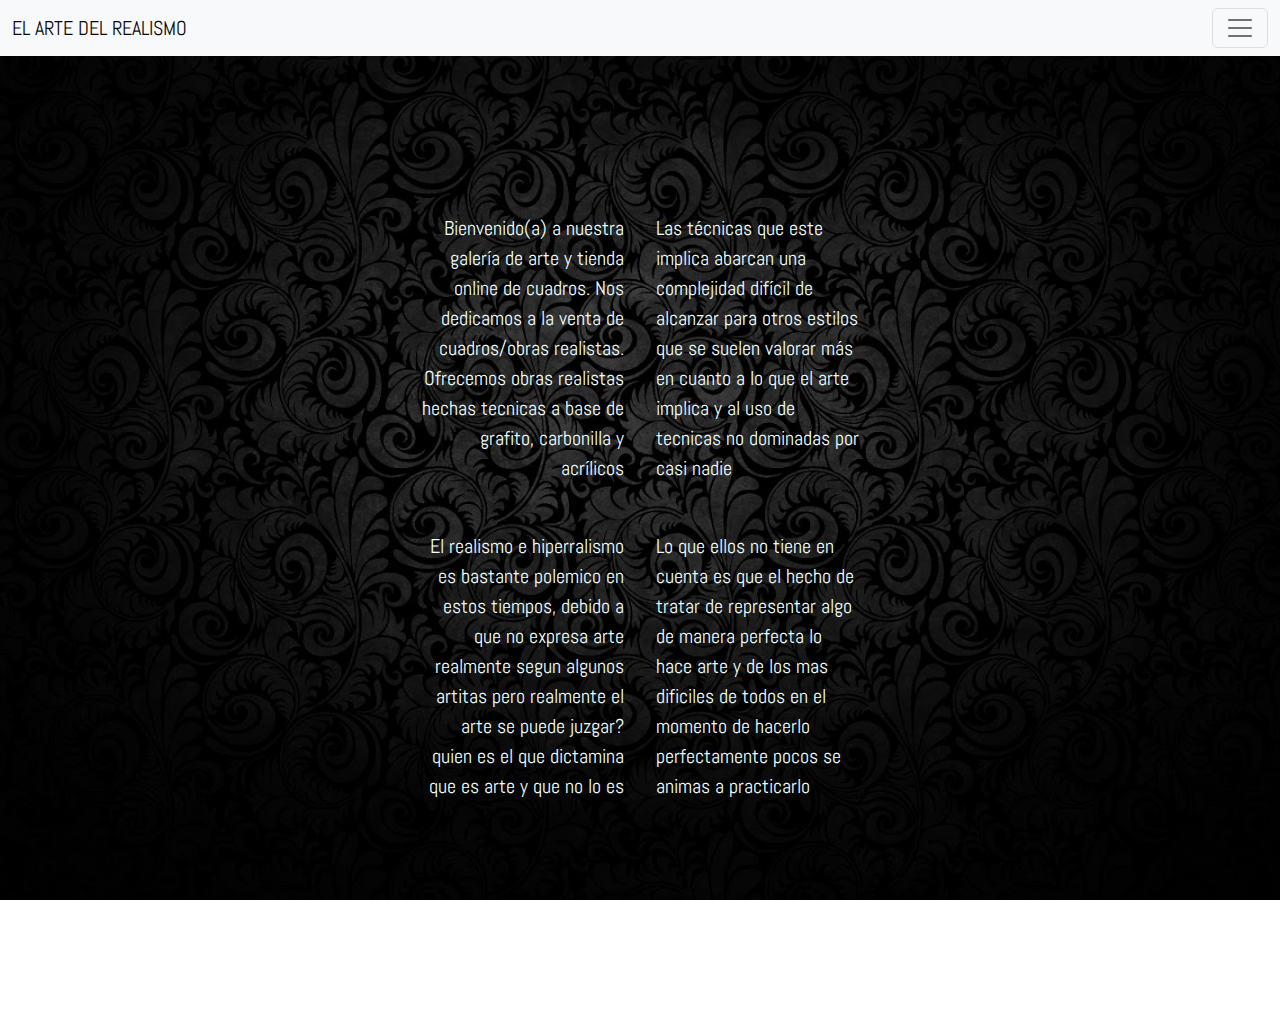
<file: index.html>
<!DOCTYPE html>
<html lang="en">
<head>
    <meta charset="UTF-8">
    <meta http-equiv="X-UA-Compatible" content="IE=edge">
    <meta name="viewport" content="width=device-width, initial-scale=1.0">
    <link rel="stylesheet" href="bootstrap-5.2.2-dist/css/bootstrap.min.css">
    <link rel="preconnect" href="https://fonts.googleapis.com">
    <link rel="preconnect" href="https://fonts.gstatic.com" crossorigin>
    <link href="https://fonts.googleapis.com/css2?family=Abel&display=swap" rel="stylesheet">
    <link rel="preconnect" href="https://fonts.googleapis.com">
    <link rel="stylesheet" href="css/styles.css">
    <title>Inicio</title>
</head>

<body>
  
   <header>
    <nav class="navbar bg-light fixed-top">

      <div class="container-fluid">
  
        <a class="navbar-brand" href="index.html">EL ARTE DEL REALISMO</a>
  
        <button class="navbar-toggler" type="button" data-bs-toggle="offcanvas" data-bs-target="#offcanvasNavbar" aria-controls="offcanvasNavbar">
          <span class="navbar-toggler-icon"></span>
        </button>
        <div class="offcanvas offcanvas-end" tabindex="-1" id="offcanvasNavbar" aria-labelledby="offcanvasNavbarLabel">
          <div class="offcanvas-header">
            <h5 class="offcanvas-title" id="offcanvasNavbarLabel"></h5>
            <button type="button" class="btn-close" data-bs-dismiss="offcanvas" aria-label="Close"></button>
          </div>
          <div class="offcanvas-body">
            
            <ul class="navbar-nav justify-content-end flex-grow-1 pe-3">
              <li class="nav-item">
                <a class="nav-link active" aria-current="page" href="index.html">INICIO</a>
              </li>
              <li class="nav-item">
                <a class="nav-link" href="pages/tienda.html">TIENDA</a>
              </li>
              <li class="nav-item">
                <a class="nav-link" href="pages/cursodedibujo.html">CURSOS</a>
              </li>
              <li class="nav-item">
                <a class="nav-link" href="pages/videostutoriales.html">VIDEOS TUTORIALES</a>
              </li>
              <li class="nav-item">
                <a class="nav-link" href="pages/info.html">INFO</a>
              </li>
            </ul>
            <form class="d-flex mt-3" role="search">
              <input class="form-control me-2" type="search" placeholder="Search" aria-label="Search">
              <button class="btn btn-outline-success" type="submit">Search</button>
            </form>
          </div>
        </div>
      </div>
    </nav>    
  </header>

 
  <div class="grid-container">
    
    <section id="tex1">
    <p class="text1">Bienvenido(a) a nuestra galería de arte y tienda online de cuadros. Nos dedicamos a la venta de cuadros/obras realistas. Ofrecemos obras realistas hechas tecnicas a base de grafito, carbonilla y acrílicos</p>
    </section>

    <section id="text2">
    <p class="text2">Las técnicas que este implica abarcan una complejidad difícil de alcanzar para otros estilos que se suelen valorar más en cuanto a lo que el arte implica y al uso de tecnicas no dominadas por casi nadie</p>
    </section>

    <section id="tex3">
    <p class="text3">El realismo e hiperralismo es bastante polemico en estos tiempos, debido a que no expresa arte realmente segun algunos artitas pero realmente el arte se puede juzgar? quien es el que dictamina que es arte y que no lo es</p>
    </section>

    <section id="text4">
    <p class="text4">Lo que ellos no tiene en cuenta es que el hecho de tratar de representar algo de manera perfecta lo hace arte y de los mas dificiles de todos en el momento de hacerlo perfectamente pocos se animas a practicarlo</p>
    </section>
        
    <script src="https://cdn.jsdelivr.net/npm/bootstrap@5.2.2/dist/js/bootstrap.bundle.min.js" integrity="sha384-OERcA2EqjJCMA+/3y+gxIOqMEjwtxJY7qPCqsdltbNJuaOe923+mo//f6V8Qbsw3" crossorigin="anonymous"></script>
   
</body>
</html>
</file>
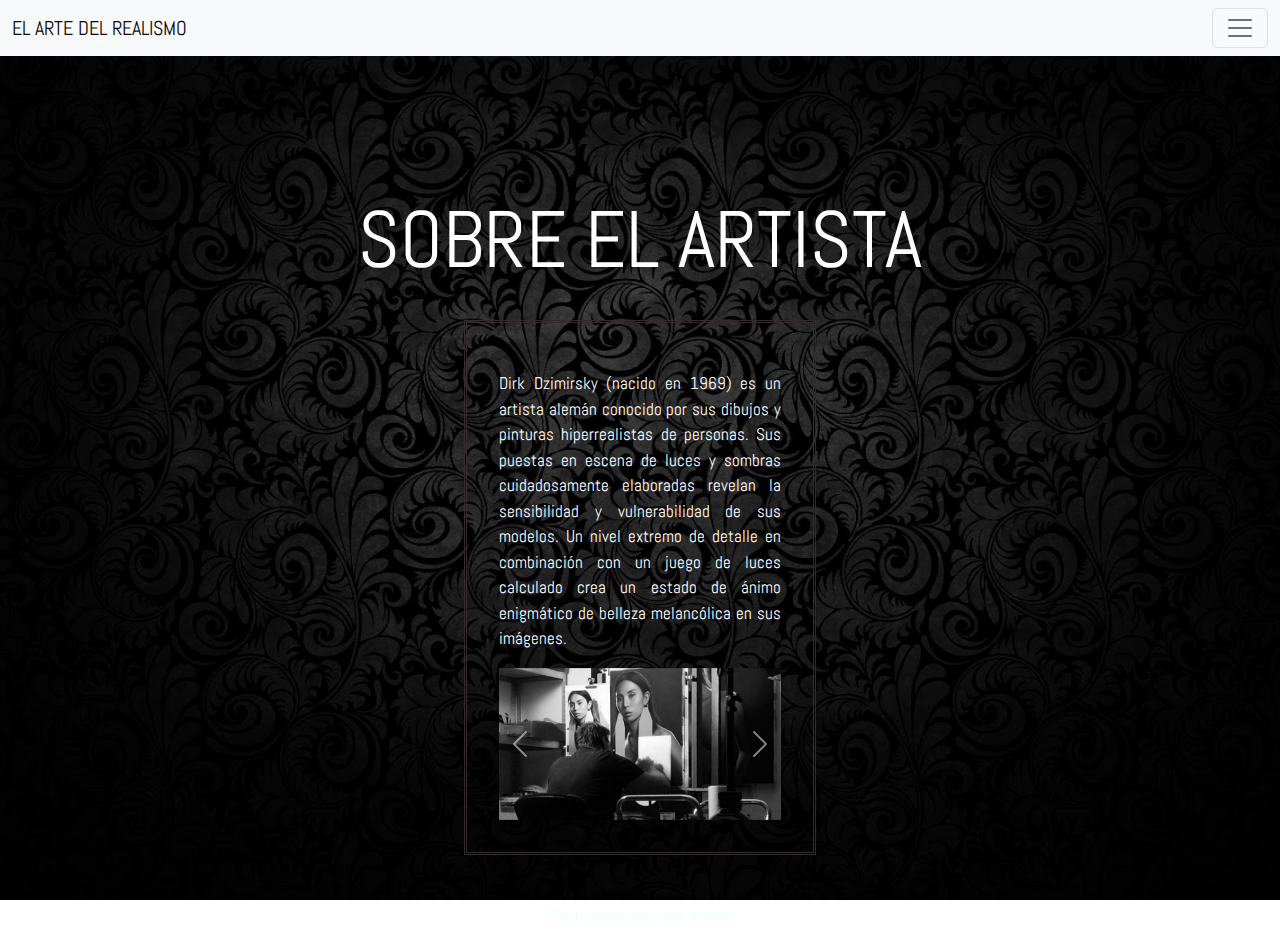
<file: pages/info.html>
<!DOCTYPE html>
<html lang="en">
<head>
    <meta charset="UTF-8">
    <meta http-equiv="X-UA-Compatible" content="IE=edge">
    <meta name="viewport" content="width=device-width, initial-scale=1.0">
    <link rel="stylesheet" href="../bootstrap-5.2.2-dist/css/bootstrap.min.css">
    <link rel="stylesheet" href="https://cdnjs.cloudflare.com/ajax/libs/animate.css/4.1.1/animate.min.css">
    <link rel="preconnect" href="https://fonts.googleapis.com">
    <link rel="preconnect" href="https://fonts.gstatic.com" crossorigin>
    <link href="https://fonts.googleapis.com/css2?family=Abel&display=swap" rel="stylesheet">
    <link rel="preconnect" href="https://fonts.googleapis.com">
    <link rel="stylesheet" href="../css/styles.css">
    <title>Info</title>
</head>


<body class="body_info">
    <header>     
        <nav class="navbar bg-light fixed-top">

            <div class="container-fluid">
        
              <a class="navbar-brand" href="../index.html">EL ARTE DEL REALISMO</a>
        
              <button class="navbar-toggler" type="button" data-bs-toggle="offcanvas" data-bs-target="#offcanvasNavbar" aria-controls="offcanvasNavbar">
                <span class="navbar-toggler-icon"></span>
              </button>
              <div class="offcanvas offcanvas-end" tabindex="-1" id="offcanvasNavbar" aria-labelledby="offcanvasNavbarLabel">
                <div class="offcanvas-header">
                  <h5 class="offcanvas-title" id="offcanvasNavbarLabel"></h5>
                  <button type="button" class="btn-close" data-bs-dismiss="offcanvas" aria-label="Close"></button>
                </div>
                <div class="offcanvas-body">
                  <ul class="navbar-nav justify-content-end flex-grow-1 pe-3">
                    <li class="nav-item">
                      <a class="nav-link active" aria-current="page" href="../index.html">INICIO</a>
                    </li>
                    <li class="nav-item">
                      <a class="nav-link" href="tienda.html">TIENDA</a>
                    </li>
                    <li class="nav-item">
                      <a class="nav-link" href="cursodedibujo.html">CURSOS</a>
                    </li>
                    <li class="nav-item">
                      <a class="nav-link" href="videostutoriales.html">VIDEOS TUTORIALES</a>
                    </li>
                    <li class="nav-item">
                      <a class="nav-link" href="info.html">INFO</a>
                    </li>
                  </ul>
                  <form class="d-flex mt-3" role="search">
                    <input class="form-control me-2" type="search" placeholder="Search" aria-label="Search">
                    <button class="btn btn-outline-success" type="submit">Search</button>
                  </form>
                </div>
              </div>
            </div>
          </nav>
    </header>
    <h1 class="h1_info">SOBRE EL ARTISTA</h1>

    <section>
        <fieldset class="fieldset_info">
        <p class="texto_info animate__animated animate__zoomIn">Dirk Dzimirsky (nacido en 1969) es un artista alemán conocido por sus dibujos y pinturas hiperrealistas de personas. Sus puestas en escena de luces y sombras cuidadosamente elaboradas revelan la sensibilidad y vulnerabilidad de sus modelos. Un nivel extremo de detalle en combinación con un juego de luces calculado crea un estado de ánimo enigmático de belleza melancólica en sus imágenes.</p>
        <div id="carouselExampleControls" class="carousel slide" data-bs-ride="carousel">
            <div class="carousel-inner">
              <div class="carousel-item active">
                <img src="../img/dimi1.jfif" class="d-block w-100" alt="...">
              </div>
              <div class="carousel-item">
                <img src="../img/dimi2.jfif" class="d-block w-100" alt="...">
              </div>
              <div class="carousel-item">
                <img src="../img/chicalabio.jpg" class="d-block w-100" alt="...">
              </div>
            </div>
            <button class="carousel-control-prev" type="button" data-bs-target="#carouselExampleControls" data-bs-slide="prev">
              <span class="carousel-control-prev-icon" aria-hidden="true"></span>
              <span class="visually-hidden">Previous</span>
            </button>
            <button class="carousel-control-next" type="button" data-bs-target="#carouselExampleControls" data-bs-slide="next">
              <span class="carousel-control-next-icon" aria-hidden="true"></span>
              <span class="visually-hidden">Next</span>
            </button>
          </div>
                         
        </fieldset>
        
    </section>
        
    <footer>
    <p>Página hecha por amor al arte.</p>
    </footer>

    <script src="https://cdn.jsdelivr.net/npm/bootstrap@5.2.2/dist/js/bootstrap.bundle.min.js" integrity="sha384-OERcA2EqjJCMA+/3y+gxIOqMEjwtxJY7qPCqsdltbNJuaOe923+mo//f6V8Qbsw3" crossorigin="anonymous"></script>
    <script src="https://cdnjs.cloudflare.com/ajax/libs/wow/1.1.2/wow.min.js"></script>
    <script>
    new WOW().init();
    </script>

</body>
</html>
</file>
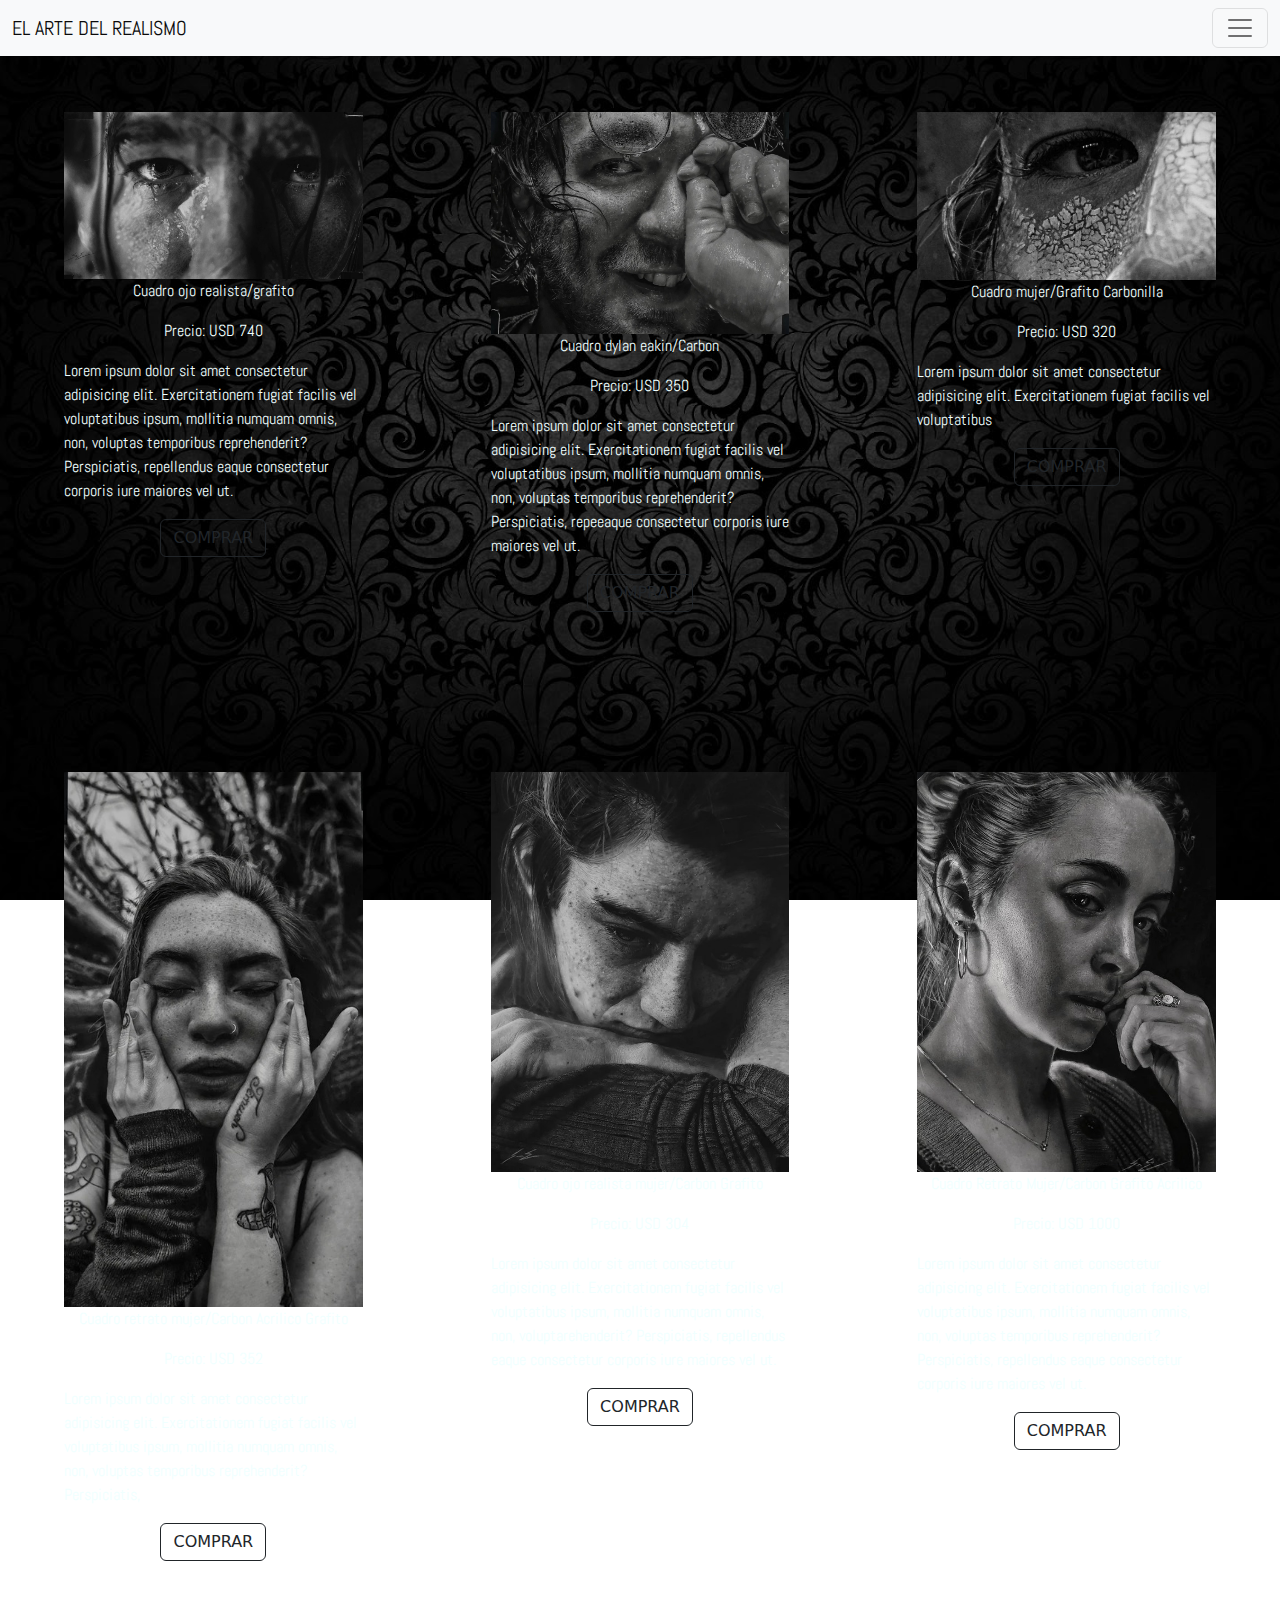
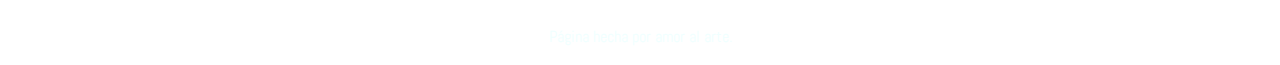
<file: pages/tienda.html>
<!DOCTYPE html>
<html lang="en">
<head>
    <meta charset="UTF-8">
    <meta http-equiv="X-UA-Compatible" content="IE=edge">
    <meta name="viewport" content="width=device-width, initial-scale=1.0">
    <link rel="stylesheet" href="../bootstrap-5.2.2-dist/css/bootstrap.min.css">
    <link rel="preconnect" href="https://fonts.googleapis.com">
    <link rel="preconnect" href="https://fonts.gstatic.com" crossorigin>
    <link href="https://fonts.googleapis.com/css2?family=Abel&display=swap" rel="stylesheet">
    <link rel="preconnect" href="https://fonts.googleapis.com">
    <link rel="stylesheet" href="../css/styles.css">
    <title>Tienda</title>
</head>


<body>
    <header>     
        <nav class="navbar bg-light fixed-top">

            <div class="container-fluid">
        
              <a class="navbar-brand" href="../index.html">EL ARTE DEL REALISMO</a>
        
              <button class="navbar-toggler" type="button" data-bs-toggle="offcanvas" data-bs-target="#offcanvasNavbar" aria-controls="offcanvasNavbar">
                <span class="navbar-toggler-icon"></span>
              </button>
              <div class="offcanvas offcanvas-end" tabindex="-1" id="offcanvasNavbar" aria-labelledby="offcanvasNavbarLabel">
                <div class="offcanvas-header">
                  <h5 class="offcanvas-title" id="offcanvasNavbarLabel"></h5>
                  <button type="button" class="btn-close" data-bs-dismiss="offcanvas" aria-label="Close"></button>
                </div>
                <div class="offcanvas-body">
                  <ul class="navbar-nav justify-content-end flex-grow-1 pe-3">
                    <li class="nav-item">
                      <a class="nav-link active" aria-current="page" href="../index.html">INICIO</a>
                    </li>
                    <li class="nav-item">
                      <a class="nav-link" href="tienda.html">TIENDA</a>
                    </li>
                    <li class="nav-item">
                      <a class="nav-link" href="cursodedibujo.html">CURSOS</a>
                    </li>
                    <li class="nav-item">
                      <a class="nav-link" href="videostutoriales.html">VIDEOS TUTORIALES</a>
                    </li>
                    <li class="nav-item">
                      <a class="nav-link" href="info.html">INFO</a>
                    </li>
                  </ul>
                  <form class="d-flex mt-3" role="search">
                    <input class="form-control me-2" type="search" placeholder="Search" aria-label="Search">
                    <button class="btn btn-outline-success" type="submit">Search</button>
                  </form>
                </div>
              </div>
            </div>
          </nav>
    </header>

    <div class="padre-cards">
        <div class="card-profe">
            <img src="../img/enfoqueojos.jfif" alt="enfoqueojos" class="imagenes-tienda">
            <p class="titulotienda">Cuadro ojo realista/grafito</p>
            <p>Precio: USD 740</p>
            <p>Lorem ipsum dolor sit amet consectetur adipisicing elit. Exercitationem fugiat facilis vel voluptatibus ipsum, mollitia numquam omnis, non, voluptas temporibus reprehenderit? Perspiciatis, repellendus eaque consectetur corporis iure maiores vel ut.</p>
            <button type="button" class="btn btn-outline-dark">COMPRAR</button>
        </div>


        <div class="card-profe">
            <img src="../img/lentes.jfif" alt="lentes" class="imagenes-tienda">
            <p>Cuadro dylan eakin/Carbon</p>
            <p>Precio: USD 350</p>
            <p>Lorem ipsum dolor sit amet consectetur adipisicing elit. Exercitationem fugiat facilis vel voluptatibus ipsum, mollitia numquam omnis, non, voluptas temporibus reprehenderit? Perspiciatis, repeeaque consectetur corporis iure maiores vel ut.</p>
            <button type="button" class="btn btn-outline-dark">COMPRAR</button>
        </div>

        <div class="card-profe">
            <img src="../img/ojosnuevos.jpeg" alt="mujer" class="imagenes-tienda">
            <p>Cuadro mujer/Grafito Carbonilla</p>
            <p>Precio: USD 320</p>
            <p>Lorem ipsum dolor sit amet consectetur adipisicing elit. Exercitationem fugiat facilis vel voluptatibus</p>
            <button type="button" class="btn btn-outline-dark">COMPRAR</button>
        </div>

        <div class="card-profe">
            <img src="../img/ojoscerrados.jfif" alt="ojoscerrados" class="imagenes-tienda">
            <p>Cuadro retrato mujer/Carbon Acrilico Grafito</p>
            <p>Precio: USD 352</p>
            <p>Lorem ipsum dolor sit amet consectetur adipisicing elit. Exercitationem fugiat facilis vel voluptatibus ipsum, mollitia numquam omnis, non, voluptas temporibus reprehenderit? Perspiciatis,</p>
            <button type="button" class="btn btn-outline-dark">COMPRAR</button>
        </div>

        <div class="card-profe">
            <img src="../img/pecas.jfif" alt="pecas" class="imagenes-tienda">
            <p>Cuadro ojo realista mujer/Carbon Grafito</p>
            <p>Precio: USD 304</p>
            <p>Lorem ipsum dolor sit amet consectetur adipisicing elit. Exercitationem fugiat facilis vel voluptatibus ipsum, mollitia numquam omnis, non, voluptarehenderit? Perspiciatis, repellendus eaque consectetur corporis iure maiores vel ut.</p>
            <button type="button" class="btn btn-outline-dark">COMPRAR</button>
        </div>

        <div class="card-profe">
            <img src="../img/perfil.jfif" alt="perfil" class="imagenes-tienda">
            <p>Cuadro Retrato Mujer/Carbon Grafito Acrilico</p>
            <p>Precio: USD 1000</p>
            <p>Lorem ipsum dolor sit amet consectetur adipisicing elit. Exercitationem fugiat facilis vel voluptatibus ipsum, mollitia numquam omnis, non, voluptas temporibus reprehenderit? Perspiciatis, repellendus eaque consectetur corporis iure maiores vel ut.</p>
            <button type="button" class="btn btn-outline-dark">COMPRAR</button>
        </div>
    </div>
   <footer>
   <p>Página hecha por amor al arte.</p>
   </footer>

<script src="https://cdn.jsdelivr.net/npm/bootstrap@5.2.2/dist/js/bootstrap.bundle.min.js" integrity="sha384-OERcA2EqjJCMA+/3y+gxIOqMEjwtxJY7qPCqsdltbNJuaOe923+mo//f6V8Qbsw3" crossorigin="anonymous"></script>
        
</body>
</html>
</file>
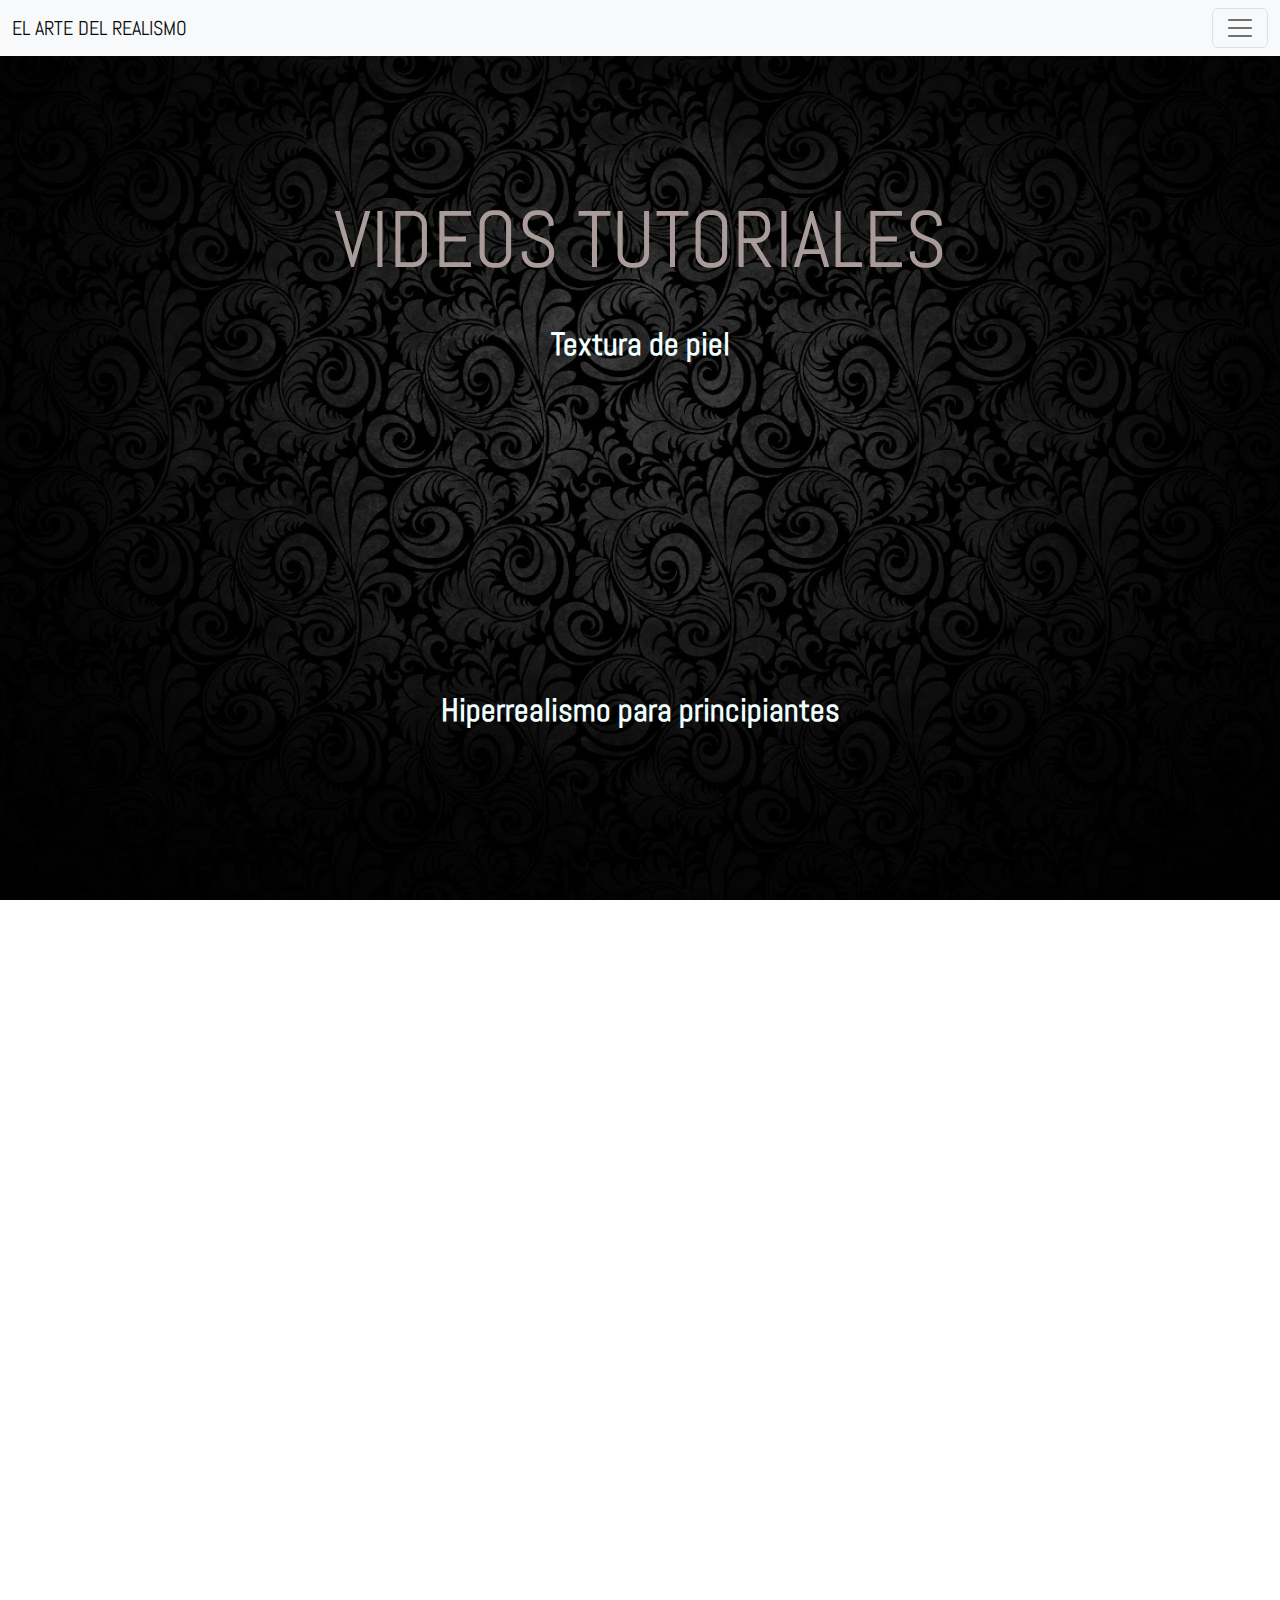
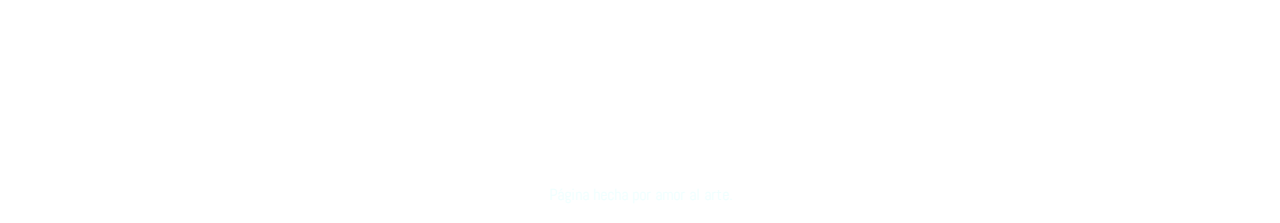
<file: pages/videostutoriales.html>
<!DOCTYPE html>
<html lang="en">
<head>
    <meta charset="UTF-8">
    <meta http-equiv="X-UA-Compatible" content="IE=edge">
    <meta name="viewport" content="width=device-width, initial-scale=1.0">
    <link rel="stylesheet" href="https://cdnjs.cloudflare.com/ajax/libs/animate.css/4.1.1/animate.min.css">
    <link rel="stylesheet" href="../bootstrap-5.2.2-dist/css/bootstrap.min.css">
    <link rel="preconnect" href="https://fonts.googleapis.com">
    <link rel="preconnect" href="https://fonts.gstatic.com" crossorigin>
    <link href="https://fonts.googleapis.com/css2?family=Abel&display=swap" rel="stylesheet">
    <link rel="preconnect" href="https://fonts.googleapis.com">
    <link rel="stylesheet" href="../css/styles.css">
    <title>Videos Tutoriales</title>
</head>

<body>
    <header>     
        <nav class="navbar bg-light fixed-top">

            <div class="container-fluid">
        
              <a class="navbar-brand" href="../index.html">EL ARTE DEL REALISMO</a>
        
              <button class="navbar-toggler" type="button" data-bs-toggle="offcanvas" data-bs-target="#offcanvasNavbar" aria-controls="offcanvasNavbar">
                <span class="navbar-toggler-icon"></span>
              </button>
              <div class="offcanvas offcanvas-end" tabindex="-1" id="offcanvasNavbar" aria-labelledby="offcanvasNavbarLabel">
                <div class="offcanvas-header">
                  <h5 class="offcanvas-title" id="offcanvasNavbarLabel"></h5>
                  <button type="button" class="btn-close" data-bs-dismiss="offcanvas" aria-label="Close"></button>
                </div>
                <div class="offcanvas-body">
                  <ul class="navbar-nav justify-content-end flex-grow-1 pe-3">
                    <li class="nav-item">
                      <a class="nav-link active" aria-current="page" href="../index.html">INICIO</a>
                    </li>
                    <li class="nav-item">
                      <a class="nav-link" href="tienda.html">TIENDA</a>
                    </li>
                    <li class="nav-item">
                      <a class="nav-link" href="cursodedibujo.html">CURSOS</a>
                    </li>
                    <li class="nav-item">
                      <a class="nav-link" href="videostutoriales.html">VIDEOS TUTORIALES</a>
                    </li>
                    <li class="nav-item">
                      <a class="nav-link" href="info.html">INFO</a>
                    </li>
                  </ul>
                  <form class="d-flex mt-3" role="search">
                    <input class="form-control me-2" type="search" placeholder="Search" aria-label="Search">
                    <button class="btn btn-outline-success" type="submit">Search</button>
                  </form>
                </div>
              </div>
            </div>
        </nav>
    </header>
    
    <h1 class="h1_videostutoriales animate__animated animate__flip">VIDEOS TUTORIALES</h1>
    
    <section>

      <div>
          <p class="parrafos_videostutoriales wow animate__animated animate__flip">Textura de piel</p>
          <iframe width="560" height="315" src="https://www.youtube.com/embed/xYzy__hXTDY" title="YouTube video player" frameborder="0" allow="accelerometer; autoplay; clipboard-write; encrypted-media; gyroscope; picture-in-picture" allowfullscreen class="video_videostutoriales"></iframe>
      </div>

      <div>
          <p class="parrafos_videostutoriales wow animate__animated animate__flip">Hiperrealismo para principiantes</p>
          <iframe width="560" height="315" src="https://www.youtube.com/embed/wTAcMQmK8fI" title="YouTube video player" frameborder="0" allow="accelerometer; autoplay; clipboard-write; encrypted-media; gyroscope; picture-in-picture" allowfullscreen class="video_videostutoriales"></iframe>
      </div>

      <div>
          <p class="parrafos_videostutoriales wow animate__animated animate__flip">Primeros niveles de retratos</p>
          <iframe width="560" height="315" src="https://www.youtube.com/embed/xov0aoB3Wbg" title="YouTube video player" frameborder="0" allow="accelerometer; autoplay; clipboard-write; encrypted-media; gyroscope; picture-in-picture" allowfullscreen class="video_videostutoriales"></iframe>        
      </div>

      <div>
          <p class="parrafos_videostutoriales wow animate__animated animate__flip">Texturas avanzadas</p>
          <iframe width="560" height="315" src="https://www.youtube.com/embed/C4fjskAN4Ts" title="YouTube video player" frameborder="0" allow="accelerometer; autoplay; clipboard-write; encrypted-media; gyroscope; picture-in-picture" allowfullscreen class="video_videostutoriales"></iframe>        
      </div>

    </section>

    <footer>
        <p>Página hecha por amor al arte.</p>
    </footer>

    <script src="https://cdn.jsdelivr.net/npm/bootstrap@5.2.2/dist/js/bootstrap.bundle.min.js" integrity="sha384-OERcA2EqjJCMA+/3y+gxIOqMEjwtxJY7qPCqsdltbNJuaOe923+mo//f6V8Qbsw3" crossorigin="anonymous"></script>
    <script src="https://cdnjs.cloudflare.com/ajax/libs/wow/1.1.2/wow.min.js"></script>
  <script>
   new WOW().init();
  </script>

</body>
</html>
</file>
<file: css/styles.css>
*{
    padding: 0;
    margin: 0;
    box-sizing: border-box;
}

img {
    width: 100%;
}

footer {
    text-align: center;
}

p {
    color: azure;
    font-family: 'Abel', sans-serif;
}


/*index*/

.grid-container {
    width: 42%;
    padding: 3rem;
    margin: 0 auto;
    font-size: 20px;
    margin-top: 21px;
    margin-bottom: 3rem;
    display: grid;
    grid-template-columns: 1fr 1fr;
    grid-template-rows: 1fr 1fr;
    grid-column-gap: 2rem;
    grid-row-gap: 0rem;
    grid-template-areas:
    "text1 text2"
    "text3 imagen4";
}

@media screen and (max-width: 767px) {
    .grid-container {
    grid-template-columns: 1fr;
    grid-template-rows: 1;
    grid-template-areas:
    "text1"
    "text2"
    "text3"
    "text4";
    }
}


.text1 {
    text-align: right;
    margin-top: 9rem;
}

.text1 {
    animation-duration: 4s;
    animation-name: aparecer;
    animation-iteration-count: initial;
}
 
 
 @keyframes aparecer {
    0% {
      opacity: 0;
    }
    100% {
      opacity: 1;
    }
}
 

.text2 {
    text-align: left;    
    margin-top: 9rem;
    animation-duration: 4s;
    animation-name: aparecer;
    animation-iteration-count: initial;

}

@keyframes aparecer {
    0% {
      opacity: 0;
    }
    100% {
      opacity: 1;
    }
}

.text3 {
    text-align: right;
    margin-bottom: 3rem;
    margin-top: 2rem;
    animation-duration: 4s;
    animation-name: aparecer;
    animation-iteration-count: initial;
}
  
 @keyframes aparecer {
    0% {
      opacity: 0;
    }
    100% {
      opacity: 1;
    }
 }
    

.text4 {
    text-align: left;
    margin-bottom: 3rem;
    margin-top: 2rem;
    animation-duration: 4s;
    animation-name: aparecer;
    animation-iteration-count: initial;
}
 
 @keyframes aparecer {
    0% {
      opacity: 0;
    }
    100% {
      opacity: 1;
    }
}

.imagen_index {
    height: auto;
}

section#text1 {
    grid-area: tex1;
}
     
section#text2 {
    grid-area: text2;
}

section#text3 {
    grid-area: text3;
    text-align: right
}

section#imagen4 {
    grid-area: imagen4;
}

body {
    background-image: url(../img/fondo-negro-patron-de-luz-abstrato_fondos-de-pantalla-abstratos.jpg);
    background-repeat: no-repeat;
    background-position: center;
    background-size: cover;
    background-attachment: fixed;
}

.texto_footer {
    transform: translate(140px,50px);
}

.navbar-brand {
    font-family: 'Abel', sans-serif;
    color: rgb(10, 10, 10);
}


/*tienda*/

.card-profe {
    width: 100%auto;
    display: flex;
    flex-direction: column;
    align-items: center;
    padding: 4rem;
}

.padre-cards {
    display: grid;
    grid-template-columns: repeat(3, 1fr);
    row-gap: 2rem;
    justify-items: center;
    margin-top: 3rem;
}

   @media screen and (max-width: 740px) {
    .padre-cards {
        grid-template-columns: 1fr 1fr;

    }
}

   @media screen and (max-width: 538px) {
    .padre-cards {
        grid-template-columns: 1fr;

    }
   
}


.card__parrafo {
    color: white;
    font-size: 1.5rem;
    margin-bottom: 0.1rem;
    margin-top: 0.1rem;
    text-align: center;

}

.card__parrafo--precio {
    color: white;
    text-align: center;
}


.card__img {
    padding: 5rem;
    display: block;
    width: 60%;
    margin-left: auto;
    margin-right: auto;
}

.imagenes-tienda {
transition: width 2s;
}

.imagenes-tienda:hover {
width: 600px;
}

.button:hover{
    background-color:rgb(73, 71, 71)
}




/*Curso de Dibujo*/

.h1_cursodedibujo {
    color:rgb(170, 155, 155);
    margin-top: 2rem;
    margin-bottom: 1rem;
    font-size: 5rem;
    text-align: center;
    padding-top: 10rem;
}

.body_cursodedibujo {
    background-image: url(../Img/fondo-negro-patron-de-luz-abstrato_fondos-de-pantalla-abstratos.jpg);
    background-repeat: no-repeat;
    background-position: center;
    background-size: cover;
    background-attachment: fixed;
}

.form-cursodibujo p{
    color: azure;
}


.section-principal-formulario{
    display: flex;
    flex-direction: column;
    align-items: center;

}

.formulario {
    margin: 20px;
    display: flex;
    flex-direction: column;  
    color: azure;  
    
}

.h1_cursodedibujo {
    color:rgb(172, 164, 164);
    margin-top: 2rem;
    margin-bottom: 2rem;
    font-size: 5rem;
    text-align: center;
    font-family: 'Abel', sans-serif;
}

.h1_cursodedibujo {
    animation-duration: 3s;
    animation-name: aparecer;
    animation-iteration-count: infinite;
}
 
 @keyframes aparecer {
    0% {
      opacity: 0;
    }
    100% {
      opacity: 1;
    }
}
 

.parrafo_cursodedibujo {
    color: rgb(255, 255, 255);
    font-weight: bold;
    font-size: 1.5rem;
    margin-bottom: 0.1rem;
    margin-top: 0.1rem;
    padding: 0.5rem;
    margin-right: 1rem;
}

.titulo-curso {
    color: rgb(0, 0, 0);
    font-weight: bold;
    font-size: 1.5rem;
    margin: 20px;
}

.fieldset-curso p {
    color: azure
}


/*info*/

.body_info {
    background-image: url(../img/fondo-negro-patron-de-luz-abstrato_fondos-de-pantalla-abstratos.jpg);
    background-repeat: no-repeat;
    background-position: center;
    background-size: cover;
    background-attachment: fixed;
    display: flex;
    flex-direction: column;
    align-items: center;
}

.h1_info {
    color:rgb(255, 255, 255);
    margin-top: 2rem;
    margin-bottom: 2rem;
    font-size: 5rem;
    text-align: center;
    padding-top: 10rem;
    font-family: 'Abel', sans-serif;
}

.h2_info {
    color:rgb(255, 255, 255);
    margin-top: 2rem;
    margin-bottom: 2rem;
    font-size: 3rem;
    text-align: cleft;
}

.texto_info {
    color:rgb(255, 254, 254);
    margin-top: 1rem;
    font-size: 17px;
    text-align: justify;
}

.fieldset_info {
    margin-left: 29rem;
    margin-right: 29rem;
    border: double rgb(49, 44, 44);
    padding: 2rem; 
    margin-bottom: 3rem;   
}

.imageninfo {
    width: 100%;
   
}




/*Videos tutoriales*/

.cardsvideo {
display: grid;
grid-template-columns: 1fr 1fr 1fr;
grid-template-rows: 1fr 1fr;
}

.h1_videostutoriales {
    color:rgb(170, 155, 155);
    margin-top: 2rem;
    margin-bottom: 2rem;
    font-size: 5rem;
    text-align: center;
    padding-top: 10rem;
    font-family: 'Abel', sans-serif;
}

.video_videostutoriales {
    padding: 2rem;
    display: block;
    width: 60%;
    margin-left: auto;
    margin-right: auto;
}

.parrafos_videostutoriales {
    color: azure;
    font-weight: bold;
    font-size: 2rem;
    margin-bottom: 0.1rem;
    margin-top: 0.1rem;
    text-align: center;
    font-family: 'Abel', sans-serif;
}
/*------------------*/
</file>
